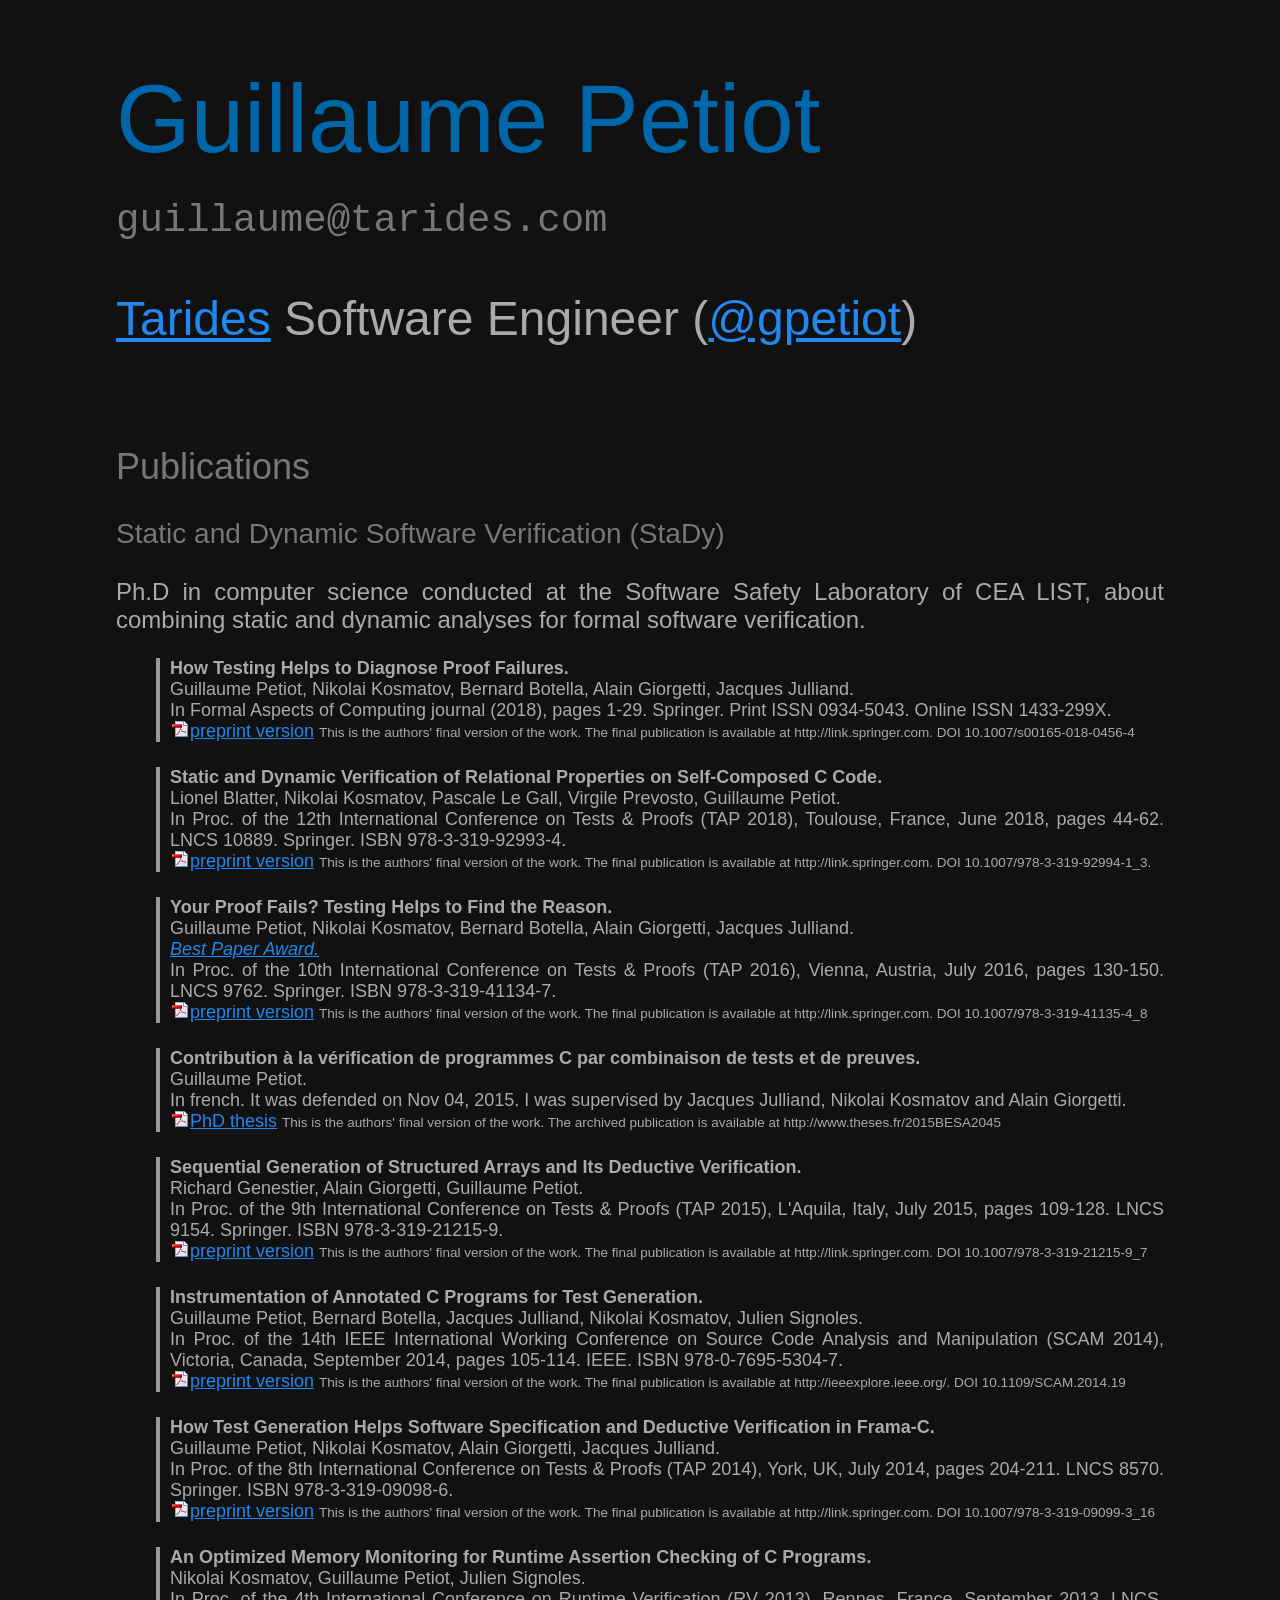
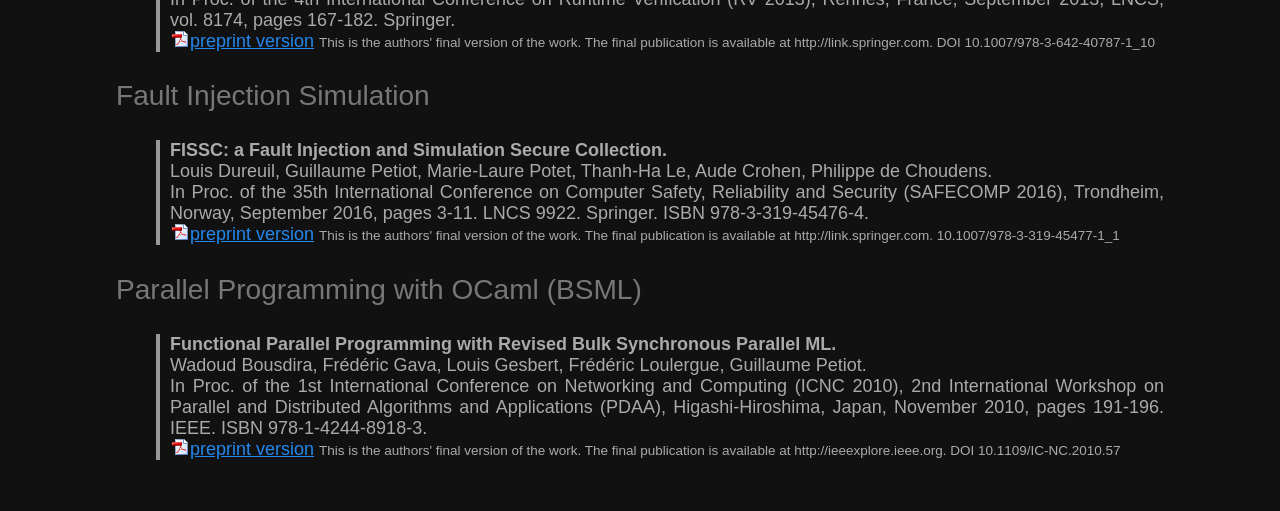
<file: index.html>
<!DOCTYPE HTML PUBLIC "-//W3C//DTD HTML 4.01//EN"
   "http://www.w3.org/TR/html4/strict.dtd">
<html>
  <head>
    <title>Guillaume Petiot</title>
    <link rel="stylesheet" type="text/css" href="basic.css" media="screen" />
  </head>
  <body>
    <div id="main">
      <h1>Guillaume Petiot</h1>
      <p class="email">guillaume@tarides.com</p>
      <p class="job">
        <a href="https://tarides.com" title="company's page">Tarides</a>
        Software Engineer
        (<a href="https://github.com/gpetiot" title="github profile">@gpetiot</a>)
      </p>

      <h2>Publications</h2>

      <h3>Static and Dynamic Software Verification (StaDy)</h3>

      <p>
        Ph.D in computer science conducted at the Software
        Safety Laboratory of CEA LIST, about combining static and dynamic
        analyses for formal software verification.
      </p>

      <ul>
	<li class="pub">
	  <span class="title">
	    How Testing Helps to Diagnose Proof Failures.
	  </span>
	  <span class="authors">
	    Guillaume Petiot, Nikolai Kosmatov, Bernard Botella,
	    Alain Giorgetti, Jacques Julliand.
	  </span>
	  <span class="conf">
	    In Formal Aspects of Computing journal (2018), pages 1-29.
	    Springer. Print ISSN 0934-5043. Online ISSN 1433-299X.
	  </span>
	  <a href="pub/FAC_18.pdf" class="pdf">preprint version</a>
	  <span class="notice">
	    This is the authors' final version of the work.
	    The final publication is available at http://link.springer.com.
	    DOI 10.1007/s00165-018-0456-4
	  </span>
	</li>
	<li class="pub">
	  <span class="title">
	    Static and Dynamic Verification of Relational Properties on
	    Self-Composed C Code.
	  </span>
	  <span class="authors">
	    Lionel Blatter, Nikolai Kosmatov, Pascale Le Gall, Virgile Prevosto,
	    Guillaume Petiot.
	  </span>
	  <span class="conf">
	    In Proc. of the 12th International Conference on Tests & Proofs
	    (TAP 2018), Toulouse, France, June 2018, pages 44-62.
	    LNCS 10889. Springer. ISBN 978-3-319-92993-4.
	  </span>
	  <a href="pub/TAP_18.pdf" class="pdf">preprint version</a>
	  <span class="notice">
	    This is the authors' final version of the work.
	    The final publication is available at http://link.springer.com.
	    DOI 10.1007/978-3-319-92994-1_3.
	  </span>
	</li>
	<li class="pub">
	  <span class="title">
	    Your Proof Fails? Testing Helps to Find the Reason.
	  </span>
	  <span class="authors">
	    Guillaume Petiot, Nikolai Kosmatov, Bernard Botella,
	    Alain Giorgetti, Jacques Julliand.
	  </span>
	  <span class="conf">
	    <em><a href="pub/tap2016_best_paper.pdf">Best Paper Award.</a></em>
	    <br/>
	    In Proc. of the 10th International Conference on Tests & Proofs
	    (TAP 2016), Vienna, Austria, July 2016, pages 130-150.
	    LNCS 9762. Springer. ISBN 978-3-319-41134-7.
	  </span>
	  <a href="pub/TAP_16.pdf" class="pdf">preprint version</a>
	  <span class="notice">
	    This is the authors' final version of the work.
	    The final publication is available at http://link.springer.com.
	    DOI 10.1007/978-3-319-41135-4_8
	  </span>
	</li>
	<li class="pub">
	  <span class="title">
	    Contribution &agrave; la v&eacute;rification de programmes C par
	    combinaison de tests et de preuves.
	  </span>
	  <span class="authors">
	    Guillaume Petiot.
	  </span>
	  <span class="conf">
	    In french. It was defended on Nov 04, 2015.
	    I was supervised by Jacques Julliand, Nikolai Kosmatov and Alain
	    Giorgetti.
	  </span>
	  <a href="pub/phd_thesis.pdf" class="pdf">PhD thesis</a>
	  <span class="notice">
	    This is the authors' final version of the work.
	    The archived publication is available at
	    http://www.theses.fr/2015BESA2045
	  </span>
	</li>
	<li class="pub">
	  <span class="title">
	    Sequential Generation of Structured Arrays and Its Deductive
	    Verification.
	  </span>
	  <span class="authors">
	    Richard Genestier, Alain Giorgetti, Guillaume Petiot.
	  </span>
	  <span class="conf">
	    In Proc. of the 9th International Conference on Tests & Proofs
	    (TAP 2015), L'Aquila, Italy, July 2015, pages 109-128.
	    LNCS 9154. Springer. ISBN 978-3-319-21215-9.
	  </span>
	  <a href="pub/TAP_15.pdf" class="pdf">preprint version</a>
	  <span class="notice">
	    This is the authors' final version of the work.
	    The final publication is available at http://link.springer.com.
	    DOI 10.1007/978-3-319-21215-9_7
	  </span>
	</li>
	<li class="pub">
	  <span class="title">
	    Instrumentation of Annotated C Programs for Test Generation.
	  </span>
	  <span class="authors">
	    Guillaume Petiot, Bernard Botella, Jacques Julliand,
	    Nikolai Kosmatov,
	    Julien Signoles.
	  </span>
	  <span class="conf">
	    In Proc. of the 14th IEEE International Working Conference on Source
	    Code Analysis and Manipulation (SCAM 2014), Victoria, Canada,
	    September 2014, pages 105-114. IEEE. ISBN 978-0-7695-5304-7.
	  </span>
	  <a href="pub/SCAM_14.pdf" class="pdf">preprint version</a>
	  <span class="notice">
	    This is the authors' final version of the work.
	    The final publication is available at http://ieeexplore.ieee.org/.
	    DOI 10.1109/SCAM.2014.19
	  </span>
	</li>
	<li class="pub">
	  <span class="title">
	    How Test Generation Helps Software Specification and Deductive
	    Verification in Frama-C.
	  </span>
	  <span class="authors">
	    Guillaume Petiot, Nikolai Kosmatov, Alain Giorgetti,
	    Jacques Julliand.
	  </span>
	  <span class="conf">
	    In Proc. of the 8th International Conference on Tests & Proofs
	    (TAP 2014), York, UK, July 2014, pages 204-211. LNCS 8570. Springer.
	    ISBN 978-3-319-09098-6.
	  </span>
	  <a href="pub/TAP_14.pdf" class="pdf">preprint version</a>
	  <span class="notice">
	    This is the authors' final version of the work.
	    The final publication is available at http://link.springer.com.
	    DOI 10.1007/978-3-319-09099-3_16
	  </span>
	</li>
	<li class="pub">
	  <span class="title">
	    An Optimized Memory Monitoring for Runtime Assertion Checking of C
	    Programs.
	  </span>
	  <span class="authors">
	    Nikolai Kosmatov, Guillaume Petiot, Julien Signoles.
	  </span>
	  <span class="conf">
	    In Proc. of the 4th International Conference on Runtime Verification
	    (RV 2013), Rennes, France, September 2013, LNCS, vol. 8174,
	    pages 167-182. Springer.
	  </span>
	  <a href="pub/RV_13.pdf" class="pdf">preprint version</a>
	  <span class="notice">
	    This is the authors' final version of the work.
	    The final publication is available at http://link.springer.com.
	    DOI 10.1007/978-3-642-40787-1_10
	  </span>
	</li>
      </ul>

      <h3>Fault Injection Simulation</h3>
      <ul>
	<li class="pub">
	  <span class="title">
	    FISSC: a Fault Injection and Simulation Secure Collection.
	  </span>
	  <span class="authors">
	    Louis Dureuil, Guillaume Petiot, Marie-Laure Potet, Thanh-Ha Le,
	    Aude Crohen, Philippe de Choudens.
	  </span>
	  <span class="conf">
	    In Proc. of the 35th International Conference on Computer Safety,
	    Reliability and Security (SAFECOMP 2016), Trondheim, Norway,
	    September 2016, pages 3-11.
	    LNCS 9922. Springer. ISBN 978-3-319-45476-4.
	  </span>
	  <a href="pub/safecomp_16.pdf" class="pdf">preprint version</a>
	  <span class="notice">
	    This is the authors' final version of the work.
	    The final publication is available at http://link.springer.com.
	    10.1007/978-3-319-45477-1_1
	  </span>
	</li>
      </ul>

      <h3>Parallel Programming with OCaml (BSML)</h3>
      <ul>
	<li class="pub">
	  <span class="title">
	    Functional Parallel Programming with Revised Bulk Synchronous
	    Parallel ML.
	  </span>
	  <span class="authors">
	    Wadoud Bousdira, Fr&eacute;d&eacute;ric Gava, Louis Gesbert,
	    Fr&eacute;d&eacute;ric Loulergue, Guillaume Petiot.
	  </span>
	  <span class="conf">
	    In Proc. of the 1st International Conference on Networking and
	    Computing (ICNC 2010), 2nd International Workshop on Parallel and
	    Distributed Algorithms and Applications (PDAA), Higashi-Hiroshima,
	    Japan, November 2010, pages 191-196. IEEE. ISBN 978-1-4244-8918-3.
	  </span>
	  <a href="pub/PDAA_10.pdf" class="pdf">preprint version</a>
	  <span class="notice">
	    This is the authors' final version of the work.
	    The final publication is available at http://ieeexplore.ieee.org.
	    DOI 10.1109/IC-NC.2010.57
	  </span>
	</li>
      </ul>

    </div>
  </body>
</html>
</file>
<file: basic.css>
html {
    background-color: #111;
}
body {
    margin: 0 0 50px 0;
    font-family: Arial, sans-serif;
    text-align: justify;
    color: #aaa;
    font-size: 1.5em;
}
h1 {
    color: #06A;
    font-size: 4em;
    font-weight: lighter;
    margin-bottom: 40px;
}
.email {
    color: #777;
    font-family: monospace;
    margin-top: -15px;
    font-size: 2em;
}
.job {
    font-size: 2em;
}
h2 {
    margin-top: 100px;
}
h2, h3 {
    color: #777;
    font-weight: lighter;
}
a {
    color: #28E;
}
a:hover {
    color: #4AF;
}
#main {
    margin: auto 20px;
    padding-top: 0;
    padding-left: 4em;
    padding-right: 4em;
}
.pub {
    list-style-type: none;
    margin-bottom: 25px;
    padding-left: 10px;
    border-left: 4px solid #999;
    font-size: 0.75em;
}
.pub .authors, .pub .conf {
    display: block;
}
.pub .title {
    display: block;
    font-weight: bolder;
}
.pub .notice {
    font-size: 75%;
}
.pdf:before {
    content: url(icons/acrobat.gif);
    padding: 2px;
}
</file>
